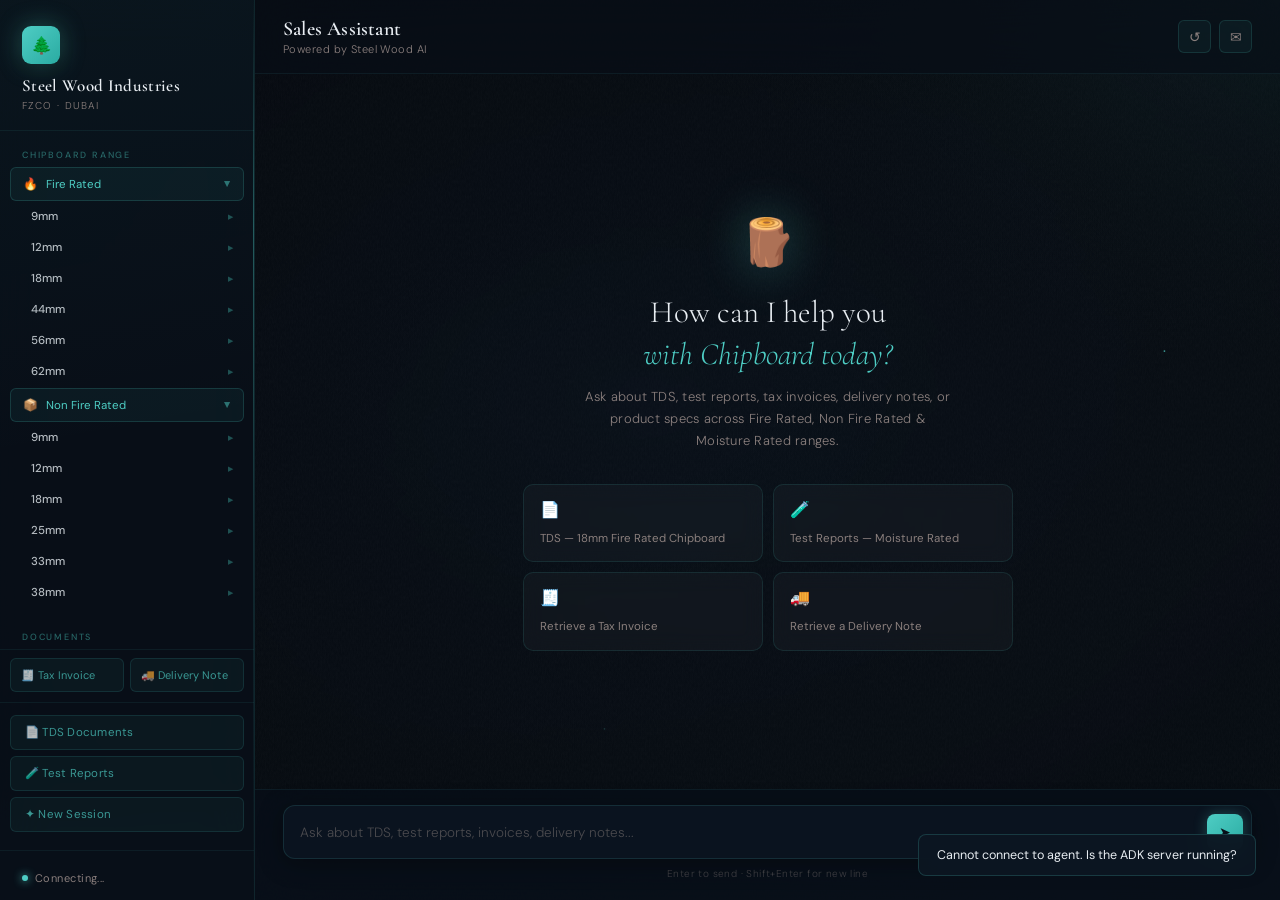
<file: index.html>
<!DOCTYPE html>
<html lang="en">
<head>
  <meta charset="UTF-8">
  <meta name="viewport" content="width=device-width, initial-scale=1.0">
  <title>Steel Wood Industries — Sales Assistant</title>
  <link href="https://fonts.googleapis.com/css2?family=Cormorant+Garamond:ital,wght@0,300;0,400;0,600;1,300&family=DM+Sans:wght@300;400;500&display=swap" rel="stylesheet">
  <link rel="stylesheet" href="style.css">
</head>
<body>

<!-- ── Subtle accent overlay (complements the photo BG) ── -->
<svg class="bg-canvas" viewBox="0 0 1440 900" preserveAspectRatio="xMidYMid slice" xmlns="http://www.w3.org/2000/svg">
  <defs>
    <filter id="glow">
      <feGaussianBlur stdDeviation="2.5" result="b"/>
      <feMerge><feMergeNode in="b"/><feMergeNode in="SourceGraphic"/></feMerge>
    </filter>
  </defs>
  <radialGradient id="vig" cx="50%" cy="50%" r="70%">
    <stop offset="0%"   stop-color="transparent"/>
    <stop offset="100%" stop-color="#030608" stop-opacity="0.55"/>
  </radialGradient>
  <rect width="1440" height="900" fill="url(#vig)"/>
  <radialGradient id="cyanCorner" cx="100%" cy="0%" r="50%">
    <stop offset="0%"   stop-color="#4ECDC4" stop-opacity="0.07"/>
    <stop offset="100%" stop-color="transparent"/>
  </radialGradient>
  <rect width="1440" height="900" fill="url(#cyanCorner)"/>
  <g>
    <circle cx="1310" cy="395" r="1" fill="#4ECDC4" opacity="0.3">
      <animate attributeName="opacity" values="0.3;0.9;0.3" dur="3.5s" repeatCount="indefinite"/>
    </circle>
    <circle cx="255" cy="345" r="0.8" fill="#4ECDC4" opacity="0.25">
      <animate attributeName="opacity" values="0.25;0.85;0.25" dur="5.5s" begin="1.2s" repeatCount="indefinite"/>
    </circle>
    <circle cx="680" cy="820" r="0.9" fill="#4ECDC4" opacity="0.2">
      <animate attributeName="opacity" values="0.2;0.7;0.2" dur="4s" begin="2s" repeatCount="indefinite"/>
    </circle>
  </g>
</svg>

<div class="sidebar-overlay" id="sidebarOverlay" onclick="closeSidebar()"></div>

<div class="shell">

  <!-- ── Sidebar ── -->
  <aside class="sidebar" id="sidebar">
    <button class="sidebar-close" onclick="closeSidebar()">✕</button>

    <div class="brand">
      <div class="brand-icon">🌲</div>
      <div class="brand-name">Steel Wood Industries</div>
      <div class="brand-sub">FZCO · Dubai</div>
    </div>

    <div class="sidebar-section">Chipboard Range</div>
    <div class="product-list" id="productList">

      <div class="cat-header" onclick="toggleCat(this)">
        <div class="cat-header-left"><span class="cat-icon">🔥</span> Fire Rated</div>
        <span class="cat-arrow">▶</span>
      </div>
      <div class="cat-body" id="cat-fire"></div>

      <div class="cat-header" onclick="toggleCat(this)">
        <div class="cat-header-left"><span class="cat-icon">📦</span> Non Fire Rated</div>
        <span class="cat-arrow">▶</span>
      </div>
      <div class="cat-body" id="cat-nonfr"></div>

      <div class="cat-header" onclick="toggleCat(this)">
        <div class="cat-header-left"><span class="cat-icon">💧</span> Moisture Rated</div>
        <span class="cat-arrow">▶</span>
      </div>
      <div class="cat-body" id="cat-moist"></div>

      <div class="cat-header" onclick="toggleCat(this)">
        <div class="cat-header-left"><span class="cat-icon">🔊</span> Acoustic Chipboard</div>
        <span class="cat-arrow">▶</span>
      </div>
      <div class="cat-body" id="cat-acoustic"></div>

    </div>

    <div class="sidebar-section" style="margin-top:2px">Documents</div>
    <div class="doc-shortcuts">
      <button class="doc-shortcut-btn" onclick="initLookup('invoice')">🧾 Tax Invoice</button>
      <button class="doc-shortcut-btn" onclick="initLookup('delivery')">🚚 Delivery Note</button>
    </div>

    <div class="quick-actions">
      <button class="quick-btn" onclick="sendSuggestion('Show me the TDS for all Chipboard categories')">
        📄 TDS Documents
      </button>
      <button class="quick-btn" onclick="sendSuggestion('Share test reports for Chipboard')">
        🧪 Test Reports
      </button>
      <button class="quick-btn" onclick="newSession()">✦ New Session</button>
    </div>

    <div class="sidebar-footer">
      <div class="status-dot" id="statusDot">Connecting...</div>
    </div>
  </aside>

  <!-- ── Main chat area ── -->
  <main class="main">
    <div class="topbar">
      <div style="display:flex;align-items:center;gap:12px;min-width:0;">
        <button class="hamburger" id="hamburger" onclick="openSidebar()" aria-label="Open menu">
          <span></span><span></span><span></span>
        </button>
        <div class="topbar-left">
          <div class="topbar-title">Sales Assistant</div>
          <div class="topbar-sub">Powered by Steel Wood AI</div>
        </div>
      </div>
      <div class="topbar-actions">
        <button class="icon-btn" title="New session" onclick="newSession()">↺</button>
        <button class="icon-btn" title="Email us" onclick="window.open('mailto:sales@steelwood.ae')">✉</button>
      </div>
    </div>

    <div class="messages" id="messages">
      <div class="welcome" id="welcome">
        <div class="welcome-icon">🪵</div>
        <div class="welcome-title">How can I help you<br><em>with Chipboard today?</em></div>
        <div class="welcome-sub">Ask about TDS, test reports, tax invoices, delivery notes, or product specs across Fire Rated, Non Fire Rated &amp; Moisture Rated ranges.</div>
        <div class="suggestion-grid">
          <div class="suggestion" onclick="sendSuggestion('Share the TDS for 18mm Fire Rated Chipboard')">
            <span class="suggestion-icon">📄</span>
            <span class="suggestion-text">TDS — 18mm Fire Rated Chipboard</span>
          </div>
          <div class="suggestion" onclick="sendSuggestion('Show test reports for Moisture Rated Chipboard')">
            <span class="suggestion-icon">🧪</span>
            <span class="suggestion-text">Test Reports — Moisture Rated</span>
          </div>
          <div class="suggestion" onclick="initLookup('invoice')">
            <span class="suggestion-icon">🧾</span>
            <span class="suggestion-text">Retrieve a Tax Invoice</span>
          </div>
          <div class="suggestion" onclick="initLookup('delivery')">
            <span class="suggestion-icon">🚚</span>
            <span class="suggestion-text">Retrieve a Delivery Note</span>
          </div>
        </div>
      </div>
    </div>

    <div class="input-area">
      <div class="input-wrapper">
        <textarea
          id="input"
          placeholder="Ask about TDS, test reports, invoices, delivery notes..."
          rows="1"
          onkeydown="handleKey(event)"
          oninput="autoResize(this)"
        ></textarea>
        <button class="send-btn" id="sendBtn" onclick="sendMessage()">➤</button>
      </div>
      <div class="input-hint">Enter to send · Shift+Enter for new line</div>
    </div>
  </main>

</div>

<div class="toast" id="toast"></div>

<script src="app.js"></script>
</body>
</html>
</file>
<file: style.css>
*, *::before, *::after { box-sizing: border-box; margin: 0; padding: 0; }

:root {
  --navy:         #1A2A3A;
  --navy-deep:    #0F1B2A;
  --navy-dark:    #080F18;
  --charcoal:     #2C3E50;
  --taupe:        #8A7F7D;
  --cyan:         #4ECDC4;
  --cyan-dim:     rgba(78,205,196,0.1);
  --cyan-mid:     rgba(78,205,196,0.2);
  --cyan-glow:    rgba(78,205,196,0.35);
  --off-white:    #E8EDF2;
  --glass:        rgba(255,255,255,0.03);
  --glass-border: rgba(78,205,196,0.12);
  --shadow:       rgba(0,0,0,0.5);
}

body {
  font-family: 'DM Sans', sans-serif;
  background-color: var(--navy-dark);
  background-image: url('https://i.postimg.cc/W3tckqxJ/320188bd-cb4b-4091-890f-5b6201794c39.jpg');
  background-size: cover;
  background-position: center center;
  background-attachment: fixed;
  min-height: 100vh;
  display: flex;
  flex-direction: column;
  align-items: center;
  justify-content: center;
  overflow: hidden;
  position: relative;
}

/* ── Dark overlay to preserve UI legibility ── */
body::before {
  content: '';
  position: fixed; inset: 0;
  background: linear-gradient(
    135deg,
    rgba(6, 12, 20, 0.82) 0%,
    rgba(8, 15, 24, 0.74) 50%,
    rgba(10, 18, 28, 0.80) 100%
  );
  pointer-events: none; z-index: 0;
}

/* ── Subtle grain over everything ── */
body::after {
  content: '';
  position: fixed; inset: 0;
  background-image: url("data:image/svg+xml,%3Csvg xmlns='http://www.w3.org/2000/svg' width='300' height='300'%3E%3Cfilter id='n'%3E%3CfeTurbulence type='fractalNoise' baseFrequency='0.75,0.25' numOctaves='4' stitchTiles='stitch'/%3E%3CfeColorMatrix type='saturate' values='0'/%3E%3C/filter%3E%3Crect width='300' height='300' filter='url(%23n)' opacity='0.03'/%3E%3C/svg%3E");
  pointer-events: none; z-index: 1;
}

/* ── SVG Background ── */
.bg-canvas {
  position: fixed; inset: 0;
  z-index: 0; pointer-events: none;
}

/* ── Layout shell ── */
.shell {
  position: relative; z-index: 2;
  width: 100vw; height: 100vh;
  display: grid;
  grid-template-columns: 255px 1fr;
}

/* ── Sidebar ── */
.sidebar {
  background: rgba(8, 15, 24, 0.88);
  backdrop-filter: blur(24px);
  border-right: 1px solid var(--glass-border);
  display: flex; flex-direction: column;
  position: relative; overflow: hidden;
}

.sidebar::before {
  content: '';
  position: absolute; inset: 0;
  background: linear-gradient(170deg, rgba(78,205,196,0.04) 0%, transparent 50%);
  pointer-events: none;
}

/* Animated cyan edge */
.sidebar::after {
  content: '';
  position: absolute; top: 0; right: 0;
  width: 1px; height: 100%;
  background: linear-gradient(180deg,
    transparent 0%,
    rgba(78,205,196,0.4) 25%,
    rgba(78,205,196,0.15) 60%,
    transparent 100%
  );
}

.brand {
  padding: 26px 22px 18px;
  border-bottom: 1px solid rgba(78,205,196,0.08);
  position: relative;
}

.brand-icon {
  width: 38px; height: 38px;
  background: linear-gradient(135deg, var(--cyan) 0%, #2AABA2 100%);
  border-radius: 9px;
  display: flex; align-items: center; justify-content: center;
  margin-bottom: 12px;
  font-size: 17px;
  box-shadow: 0 0 24px var(--cyan-glow), 0 4px 12px rgba(0,0,0,0.4);
}

.brand-name {
  font-family: 'Cormorant Garamond', serif;
  font-size: 17px; font-weight: 600;
  color: var(--off-white);
  letter-spacing: 0.02em; line-height: 1.2;
}

.brand-sub {
  font-size: 10px; font-weight: 300;
  color: var(--taupe);
  letter-spacing: 0.14em;
  text-transform: uppercase; margin-top: 3px;
}

.sidebar-section {
  padding: 18px 22px 6px;
  font-size: 9px; font-weight: 500;
  letter-spacing: 0.2em; text-transform: uppercase;
  color: rgba(78,205,196,0.45);
}

/* ── Product nav: Chipboard accordion ── */
.product-list { padding: 0 10px; flex: 1; overflow-y: auto; }

/* ── Category accordion ── */
.cat-header {
  display: flex; align-items: center; justify-content: space-between;
  padding: 8px 12px; border-radius: 6px;
  cursor: pointer; transition: all 0.2s;
  color: rgba(232,237,242,0.6);
  font-size: 11.5px; font-weight: 400;
  margin-bottom: 1px;
  border: 1px solid transparent;
  user-select: none;
}
.cat-header:hover { background: var(--cyan-dim); border-color: rgba(78,205,196,0.15); color: var(--off-white); }
.cat-header.open { background: rgba(78,205,196,0.06); border-color: rgba(78,205,196,0.18); color: var(--cyan); }
.cat-header-left { display: flex; align-items: center; gap: 8px; }
.cat-icon { font-size: 12px; }
.cat-arrow { font-size: 8px; transition: transform 0.2s; color: rgba(78,205,196,0.5); }
.cat-header.open .cat-arrow { transform: rotate(90deg); }

/* ── Thickness sub-list ── */
.cat-body { overflow: hidden; max-height: 0; transition: max-height 0.4s cubic-bezier(0.4,0,0.2,1); padding-left: 10px; }
.cat-body.open { max-height: 1800px; }

.thick-header {
  display: flex; align-items: center; justify-content: space-between;
  padding: 6px 10px; border-radius: 5px;
  cursor: pointer; transition: all 0.18s;
  color: rgba(232,237,242,0.78);
  font-size: 11.5px; font-weight: 500;
  margin-bottom: 1px; border: 1px solid transparent; user-select: none;
}
.thick-header:hover { background: rgba(78,205,196,0.08); color: var(--off-white); border-color: rgba(78,205,196,0.12); }
.thick-header.open { color: var(--cyan); background: rgba(78,205,196,0.05); }
.thick-arrow { font-size: 7px; transition: transform 0.18s; color: rgba(78,205,196,0.35); }
.thick-header.open .thick-arrow { transform: rotate(90deg); }

/* ── Document links ── */
.doc-list { overflow: hidden; max-height: 0; transition: max-height 0.25s ease; padding-left: 10px; margin-bottom: 1px; }
.doc-list.open { max-height: 300px; }

.doc-link {
  display: flex; align-items: center; gap: 7px;
  padding: 5px 10px; border-radius: 4px;
  cursor: pointer; transition: all 0.15s;
  color: rgba(232,237,242,0.38);
  font-size: 10.5px; font-weight: 300; margin-bottom: 1px;
}
.doc-link:hover { background: rgba(78,205,196,0.07); color: var(--cyan); }
.doc-link .doc-dot { width: 3px; height: 3px; border-radius: 50%; background: rgba(78,205,196,0.5); flex-shrink: 0; }

/* ── Documents shortcuts (Tax Invoice / Delivery Note) ── */
.doc-shortcuts {
  padding: 8px 10px 10px;
  display: grid;
  grid-template-columns: 1fr 1fr;
  gap: 6px;
  border-top: 1px solid rgba(78,205,196,0.08);
}

.doc-shortcut-btn {
  padding: 9px 10px;
  background: rgba(78,205,196,0.05);
  border: 1px solid rgba(78,205,196,0.13);
  border-radius: 6px; color: rgba(78,205,196,0.7);
  font-size: 11px; font-family: 'DM Sans', sans-serif;
  cursor: pointer; display: flex; align-items: center; gap: 6px;
  transition: all 0.2s; letter-spacing: 0.01em;
}

.doc-shortcut-btn:hover {
  background: rgba(78,205,196,0.1);
  border-color: rgba(78,205,196,0.35);
  color: var(--cyan);
  box-shadow: 0 0 14px rgba(78,205,196,0.08);
}

.quick-actions {
  padding: 12px 10px;
  border-top: 1px solid rgba(78,205,196,0.08);
}

.quick-btn {
  width: 100%; padding: 9px 14px;
  background: rgba(78,205,196,0.05);
  border: 1px solid rgba(78,205,196,0.13);
  border-radius: 6px; color: rgba(78,205,196,0.7);
  font-size: 11.5px; font-family: 'DM Sans', sans-serif;
  cursor: pointer; display: flex; align-items: center; gap: 8px;
  transition: all 0.2s; margin-bottom: 6px;
  letter-spacing: 0.02em;
}

.quick-btn:hover {
  background: rgba(78,205,196,0.1);
  border-color: rgba(78,205,196,0.35);
  color: var(--cyan);
  box-shadow: 0 0 14px rgba(78,205,196,0.08);
}

.sidebar-footer {
  padding: 14px 22px;
  border-top: 1px solid rgba(78,205,196,0.08);
}

.status-dot {
  display: inline-flex; align-items: center; gap: 7px;
  font-size: 11px; color: var(--taupe); letter-spacing: 0.04em;
}

.status-dot::before {
  content: '';
  width: 6px; height: 6px; border-radius: 50%;
  background: var(--cyan);
  box-shadow: 0 0 8px var(--cyan);
  animation: blink 2.4s ease-in-out infinite;
}

@keyframes blink {
  0%, 100% { opacity: 1; }
  50%       { opacity: 0.3; }
}

/* ── Main chat area ── */
.main {
  display: flex; flex-direction: column;
  background: transparent;
  position: relative;
  min-height: 0; overflow: hidden;
}

/* Top bar */
.topbar {
  padding: 17px 28px;
  display: flex; align-items: center; justify-content: space-between;
  border-bottom: 1px solid rgba(78,205,196,0.08);
  background: rgba(8,15,24,0.65);
  backdrop-filter: blur(24px);
}

.topbar-title {
  font-family: 'Cormorant Garamond', serif;
  font-size: 20px; font-weight: 600;
  color: var(--off-white); letter-spacing: 0.01em;
}

.topbar-sub {
  font-size: 11px; color: var(--taupe);
  font-weight: 300; margin-top: 1px; letter-spacing: 0.04em;
}

.topbar-actions { display: flex; gap: 8px; align-items: center; }

.icon-btn {
  width: 33px; height: 33px; border-radius: 6px;
  border: 1px solid rgba(78,205,196,0.15);
  background: rgba(78,205,196,0.05);
  cursor: pointer; display: flex; align-items: center;
  justify-content: center; font-size: 14px;
  transition: all 0.2s; color: var(--taupe);
}

.icon-btn:hover {
  background: var(--cyan-dim);
  border-color: rgba(78,205,196,0.4);
  color: var(--cyan);
}

/* Messages */
.messages {
  flex: 1; overflow-y: auto;
  padding: 24px 28px;
  display: flex; flex-direction: column; gap: 18px;
  scroll-behavior: smooth;
}

.messages::-webkit-scrollbar { width: 3px; }
.messages::-webkit-scrollbar-track { background: transparent; }
.messages::-webkit-scrollbar-thumb { background: rgba(78,205,196,0.18); border-radius: 3px; }

/* Welcome state */
.welcome {
  flex: 1; display: flex; flex-direction: column;
  align-items: center; justify-content: center;
  text-align: center; padding: 40px;
}

.welcome-icon {
  font-size: 46px; margin-bottom: 20px;
  filter: drop-shadow(0 0 24px var(--cyan-glow));
}

.welcome-title {
  font-family: 'Cormorant Garamond', serif;
  font-size: 31px; font-weight: 300;
  color: var(--off-white); line-height: 1.35; margin-bottom: 10px;
}

.welcome-title em { font-style: italic; color: var(--cyan); }

.welcome-sub {
  font-size: 13px; color: var(--taupe);
  font-weight: 300; max-width: 370px;
  line-height: 1.7; margin-bottom: 32px; letter-spacing: 0.02em;
}

.suggestion-grid {
  display: grid; grid-template-columns: 1fr 1fr;
  gap: 10px; max-width: 490px; width: 100%;
}

.suggestion {
  background: var(--glass);
  border: 1px solid var(--glass-border);
  border-radius: 10px; padding: 14px 16px;
  text-align: left; cursor: pointer;
  transition: all 0.22s;
  font-family: 'DM Sans', sans-serif;
  backdrop-filter: blur(10px);
}

.suggestion:hover {
  border-color: rgba(78,205,196,0.35);
  background: var(--cyan-dim);
  box-shadow: 0 0 22px rgba(78,205,196,0.08);
  transform: translateY(-2px);
}

.suggestion-icon { font-size: 16px; margin-bottom: 6px; display: block; }
.suggestion-text { font-size: 11.5px; color: var(--taupe); font-weight: 400; line-height: 1.45; }
.suggestion:hover .suggestion-text { color: var(--off-white); }

/* Message bubbles */
.msg { display: flex; gap: 11px; animation: fadeUp 0.28s ease; }
.msg.user { flex-direction: row-reverse; }

@keyframes fadeUp {
  from { opacity: 0; transform: translateY(8px); }
  to   { opacity: 1; transform: translateY(0); }
}

.msg-avatar {
  width: 32px; height: 32px; border-radius: 8px;
  flex-shrink: 0; display: flex; align-items: center;
  justify-content: center; font-size: 14px; margin-top: 2px;
}

.msg.agent .msg-avatar {
  background: linear-gradient(135deg, #0F2A3A, #1A4A44);
  border: 1px solid rgba(78,205,196,0.28);
  box-shadow: 0 0 14px rgba(78,205,196,0.12);
}

.msg.user .msg-avatar {
  background: rgba(44,62,80,0.7);
  border: 1px solid rgba(138,127,125,0.25);
  font-size: 12px;
}

.msg-body { max-width: 70%; display: flex; flex-direction: column; gap: 4px; }
.msg.user .msg-body { align-items: flex-end; }

.msg-name {
  font-size: 10px; color: var(--taupe);
  font-weight: 500; letter-spacing: 0.07em; text-transform: uppercase;
}

.msg-bubble {
  padding: 13px 17px; border-radius: 12px;
  font-size: 13.5px; line-height: 1.65; position: relative;
}

.msg.agent .msg-bubble {
  background: rgba(12, 22, 34, 0.75);
  border: 1px solid rgba(78,205,196,0.12);
  border-radius: 4px 12px 12px 12px;
  backdrop-filter: blur(14px);
  color: var(--off-white);
  box-shadow: 0 4px 28px rgba(0,0,0,0.35);
}

.msg.user .msg-bubble {
  background: linear-gradient(135deg, rgba(78,205,196,0.13), rgba(78,205,196,0.07));
  border: 1px solid rgba(78,205,196,0.22);
  border-radius: 12px 4px 12px 12px;
  color: var(--off-white);
  backdrop-filter: blur(14px);
}

/* Markdown in bubbles */
.msg-bubble strong { font-weight: 500; color: var(--cyan); }
.msg.user .msg-bubble strong { color: var(--off-white); }
.msg-bubble em { font-style: italic; color: var(--taupe); }

.msg-bubble table {
  border-collapse: collapse; width: 100%; margin: 10px 0; font-size: 12.5px;
}

.msg-bubble th {
  background: rgba(78,205,196,0.08); padding: 7px 12px;
  text-align: left; font-weight: 500;
  font-size: 10px; letter-spacing: 0.1em; text-transform: uppercase;
  color: var(--cyan); border-bottom: 1px solid rgba(78,205,196,0.18);
}

.msg-bubble td {
  padding: 7px 12px;
  border-bottom: 1px solid rgba(78,205,196,0.06);
  color: var(--off-white); vertical-align: middle;
}

.msg-bubble tr:last-child td { border-bottom: none; }
.msg-bubble tr:nth-child(even) td { background: rgba(78,205,196,0.03); }

.msg-bubble a {
  color: var(--cyan); font-weight: 500; text-decoration: none;
  border-bottom: 1px solid rgba(78,205,196,0.3); transition: border-color 0.15s;
}
.msg-bubble a:hover { border-color: var(--cyan); }

.msg-bubble blockquote {
  border-left: 2px solid var(--cyan); padding: 6px 12px; margin: 8px 0;
  background: rgba(78,205,196,0.05); border-radius: 0 6px 6px 0;
  font-size: 13px; color: var(--taupe);
}

.msg-bubble h2 {
  font-family: 'Cormorant Garamond', serif;
  font-size: 16px; font-weight: 600; color: var(--cyan);
  margin-bottom: 8px; padding-bottom: 4px;
  border-bottom: 1px solid rgba(78,205,196,0.15);
}

.msg-bubble ul, .msg-bubble ol { padding-left: 18px; margin: 6px 0; }
.msg-bubble li { margin-bottom: 3px; color: var(--off-white); }

.msg-bubble code {
  background: rgba(78,205,196,0.09); border-radius: 4px;
  padding: 1px 5px; font-size: 12px; font-family: monospace;
  color: var(--cyan); border: 1px solid rgba(78,205,196,0.15);
}

/* Typing indicator */
.typing { display: flex; align-items: center; gap: 4px; padding: 13px 17px; }
.typing span {
  width: 5px; height: 5px; border-radius: 50%;
  background: var(--cyan); opacity: 0.4;
  animation: bounce 1.2s infinite;
}
.typing span:nth-child(2) { animation-delay: 0.2s; }
.typing span:nth-child(3) { animation-delay: 0.4s; }

@keyframes bounce {
  0%, 60%, 100% { transform: translateY(0); opacity: 0.4; }
  30%           { transform: translateY(-5px); opacity: 1; }
}

/* ── Input area ── */
.input-area {
  padding: 15px 28px 20px;
  background: rgba(8,15,24,0.72);
  backdrop-filter: blur(24px);
  border-top: 1px solid rgba(78,205,196,0.08);
}

.input-wrapper {
  background: rgba(12, 22, 34, 0.85);
  border: 1px solid rgba(78,205,196,0.14);
  border-radius: 12px; display: flex; align-items: flex-end;
  box-shadow: 0 4px 24px rgba(0,0,0,0.35);
  transition: border-color 0.2s, box-shadow 0.2s; overflow: hidden;
}

.input-wrapper:focus-within {
  border-color: rgba(78,205,196,0.38);
  box-shadow: 0 4px 28px rgba(78,205,196,0.07);
}

textarea {
  flex: 1; border: none; outline: none; background: transparent;
  font-family: 'DM Sans', sans-serif; font-size: 13.5px;
  color: var(--off-white); padding: 15px 16px;
  resize: none; min-height: 50px; max-height: 140px; line-height: 1.5;
}

textarea::placeholder { color: rgba(138,127,125,0.5); font-weight: 300; }

.send-btn {
  margin: 8px; flex-shrink: 0;
  width: 36px; height: 36px; border-radius: 8px;
  background: linear-gradient(135deg, var(--cyan), #2AABA2);
  border: none; cursor: pointer;
  display: flex; align-items: center; justify-content: center;
  transition: all 0.2s; color: #080F18; font-size: 14px;
  box-shadow: 0 0 14px rgba(78,205,196,0.3);
}

.send-btn:hover { transform: scale(1.06); box-shadow: 0 0 22px rgba(78,205,196,0.5); }
.send-btn:disabled { background: rgba(78,205,196,0.18); cursor: not-allowed; transform: none; box-shadow: none; }

.input-hint {
  text-align: center; margin-top: 8px;
  font-size: 10px; color: rgba(138,127,125,0.4);
  font-weight: 300; letter-spacing: 0.04em;
}

/* Toast */
.toast {
  position: fixed; bottom: 24px; right: 24px;
  background: rgba(12,22,34,0.96); border: 1px solid rgba(78,205,196,0.2);
  color: var(--off-white); padding: 12px 18px; border-radius: 8px;
  font-size: 12.5px; z-index: 999; animation: slideIn 0.3s ease;
  display: none; backdrop-filter: blur(14px);
}

@keyframes slideIn {
  from { transform: translateX(100px); opacity: 0; }
  to   { transform: translateX(0); opacity: 1; }
}

::-webkit-scrollbar { width: 3px; }
::-webkit-scrollbar-thumb { background: rgba(78,205,196,0.14); border-radius: 3px; }

/* ── Hamburger button (mobile only) ── */
.hamburger {
  display: none;
  width: 36px; height: 36px; border-radius: 8px;
  border: 1px solid rgba(78,205,196,0.15);
  background: rgba(78,205,196,0.05);
  cursor: pointer; align-items: center;
  justify-content: center; flex-direction: column; gap: 5px;
  padding: 8px; transition: all 0.2s; flex-shrink: 0;
}
.hamburger span {
  display: block; width: 16px; height: 1.5px;
  background: var(--taupe); border-radius: 2px; transition: all 0.25s;
}
.hamburger:hover { background: var(--cyan-dim); border-color: rgba(78,205,196,0.4); }
.hamburger:hover span { background: var(--cyan); }

/* ── Sidebar overlay (mobile) ── */
.sidebar-overlay {
  display: none;
  position: fixed; inset: 0;
  background: rgba(0,0,0,0.55);
  z-index: 90;
  backdrop-filter: blur(2px);
  opacity: 0; transition: opacity 0.3s;
}
.sidebar-overlay.active { opacity: 1; }

/* ── Close button inside sidebar (mobile) ── */
.sidebar-close {
  display: none;
  position: absolute; top: 14px; right: 14px;
  width: 28px; height: 28px; border-radius: 6px;
  border: 1px solid rgba(78,205,196,0.15);
  background: rgba(78,205,196,0.05);
  cursor: pointer; align-items: center;
  justify-content: center; font-size: 14px;
  color: var(--taupe); transition: all 0.2s;
}
.sidebar-close:hover { color: var(--cyan); background: var(--cyan-dim); }

/* ── Tablet (≤900px) ── */
@media (max-width: 900px) {
  .shell { grid-template-columns: 1fr; }

  .sidebar {
    position: fixed;
    top: 0; left: 0;
    width: 280px; height: 100%;
    z-index: 100;
    transform: translateX(-100%);
    transition: transform 0.32s cubic-bezier(0.4, 0, 0.2, 1);
  }
  .sidebar.open { transform: translateX(0); }
  .sidebar-overlay { display: block; }
  .sidebar-close { display: flex; }
  .hamburger { display: flex; }
  .topbar { padding: 14px 16px; }
  .messages { padding: 16px; }
  .input-area { padding: 12px 16px 16px; }
  .msg-body { max-width: 82%; }
  .welcome { padding: 24px 16px; }
  .welcome-title { font-size: 26px; }
  .suggestion-grid { grid-template-columns: 1fr 1fr; max-width: 100%; }
}

/* ── Mobile (≤560px) ── */
@media (max-width: 560px) {
  body { background-attachment: scroll; }
  .topbar { padding: 12px 14px; gap: 10px; }
  .topbar-title { font-size: 17px; }
  .topbar-sub { font-size: 10px; }
  .messages { padding: 12px 12px; gap: 14px; }
  .welcome { padding: 20px 12px; justify-content: flex-start; padding-top: 32px; }
  .welcome-icon { font-size: 36px; margin-bottom: 14px; }
  .welcome-title { font-size: 22px; }
  .welcome-sub { font-size: 12px; margin-bottom: 22px; }
  .suggestion-grid { grid-template-columns: 1fr; gap: 8px; }
  .suggestion { padding: 12px 14px; }
  .suggestion-icon { font-size: 14px; margin-bottom: 4px; }
  .suggestion-text { font-size: 11px; }
  .msg-body { max-width: 88%; }
  .msg-avatar { width: 28px; height: 28px; font-size: 12px; }
  .msg.agent .msg-avatar { font-size: 12px; }
  .msg-bubble { padding: 11px 13px; font-size: 13px; }
  .msg-name { font-size: 9px; }
  .input-area { padding: 10px 12px 14px; }
  textarea { font-size: 13px; padding: 12px 14px; min-height: 44px; }
  .send-btn { width: 34px; height: 34px; font-size: 13px; }
  .input-hint { font-size: 9px; }
  .toast { bottom: 16px; right: 12px; left: 12px; font-size: 12px; }
  .sidebar { width: 100%; }
}

/* ── Very small (≤380px) ── */
@media (max-width: 380px) {
  .welcome-title { font-size: 19px; }
  .topbar-sub { display: none; }
  .msg-body { max-width: 92%; }
}
</file>
